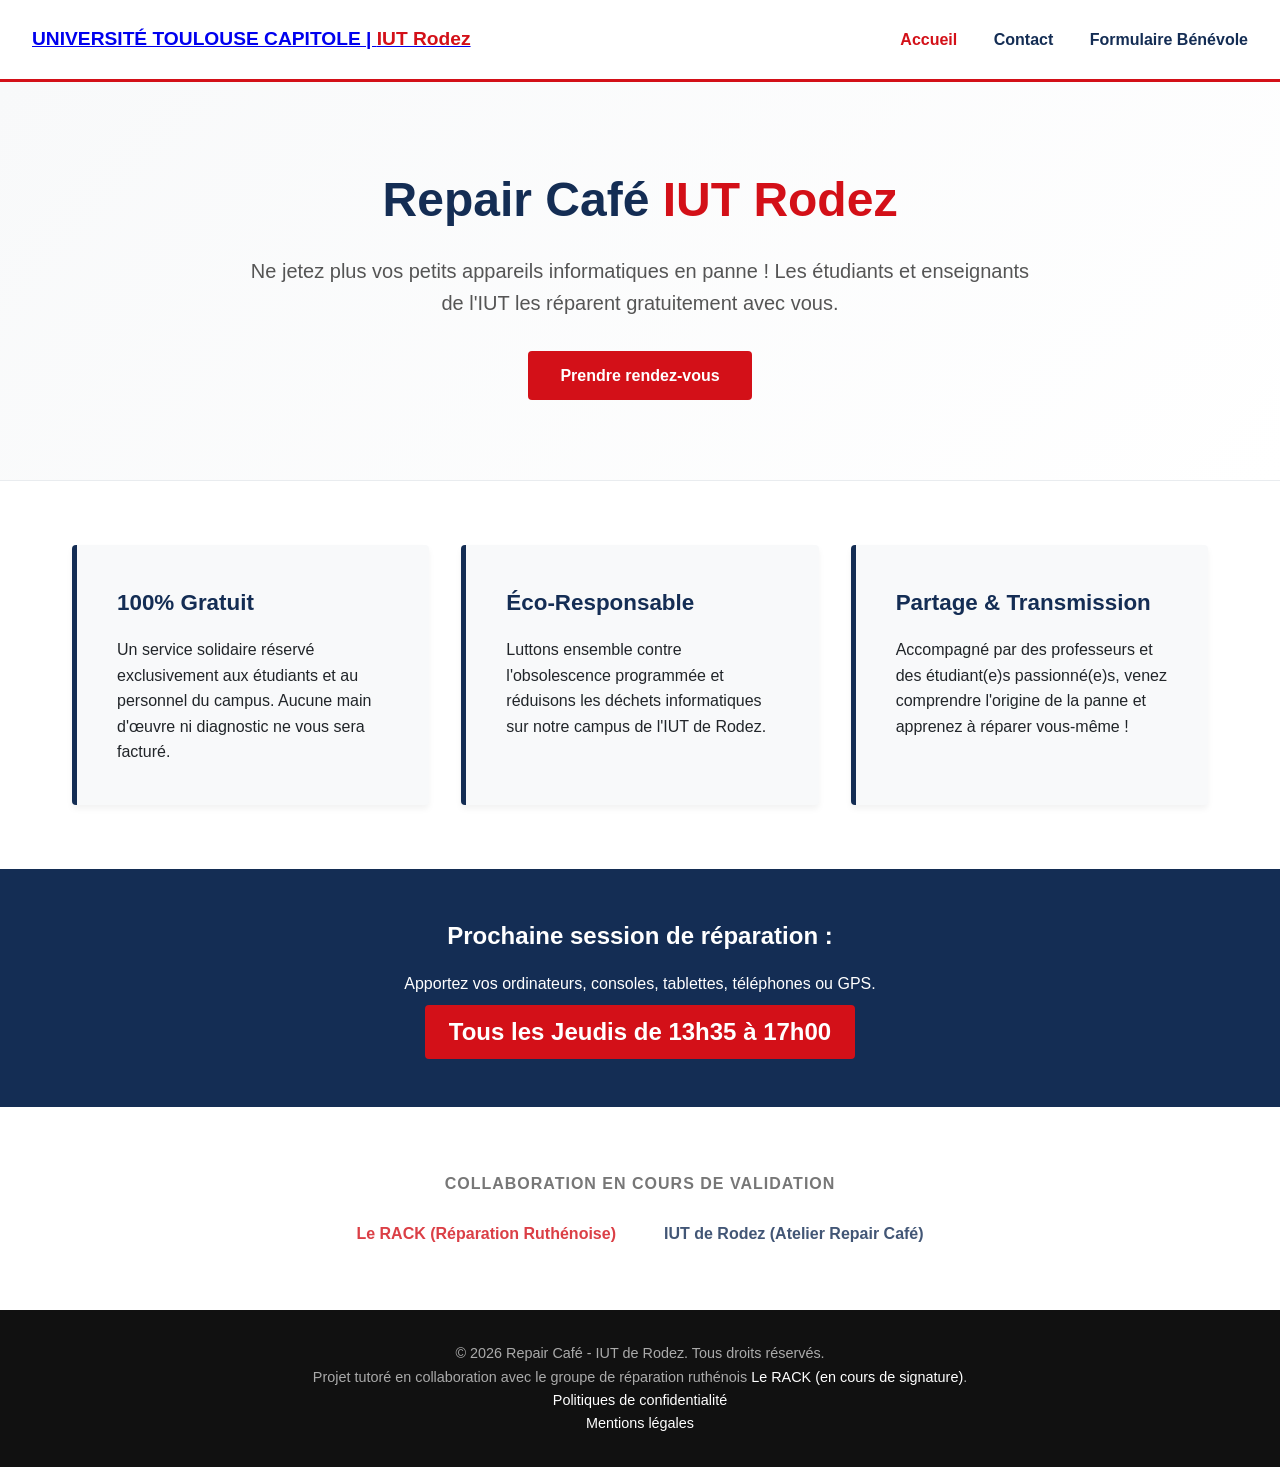
<file: index.html>
<!DOCTYPE html>
<html lang="fr">
<head>
    <meta charset="UTF-8">
    <meta name="viewport" content="width=device-width, initial-scale=1.0">
    <title>Repair Café - IUT de Rodez</title>
    <link rel="stylesheet" href="css/style.css">
</head>
<body>

    <header>
        <div class="logo-placeholder">
            <a href="index.html">UNIVERSITÉ TOULOUSE CAPITOLE | <span>IUT Rodez</span></a>
        </div>
        <nav>
            <a href="index.html" class="active">Accueil</a>
            <a href="html/contact.html">Contact</a>
            <a href="html/inscription.html">Formulaire Bénévole</a>
        </nav>
    </header>

    <section class="hero">
        <h1>Repair Café <span>IUT Rodez</span></h1>
        <p>Ne jetez plus vos petits appareils informatiques en panne ! Les étudiants et enseignants de l'IUT les réparent gratuitement avec vous.</p>
        <a href="html/contact.html" class="btn">Prendre rendez-vous</a>
    </section>

    <section class="features">
        <div class="feature-card">
            <h3>100% Gratuit</h3>
            <p>Un service solidaire réservé exclusivement aux étudiants et au personnel du campus. Aucune main d'œuvre ni diagnostic ne vous sera facturé.</p>
        </div>
        <div class="feature-card">
            <h3>Éco-Responsable</h3>
            <p>Luttons ensemble contre l'obsolescence programmée et réduisons les déchets informatiques sur notre campus de l'IUT de Rodez.</p>
        </div>
        <div class="feature-card">
            <h3>Partage & Transmission</h3>
            <p>Accompagné par des professeurs et des étudiant(e)s passionné(e)s, venez comprendre l'origine de la panne et apprenez à réparer vous-même !</p>
        </div>
    </section>

    <section class="info-banner">
        <h2>Prochaine session de réparation :</h2>
        <p>Apportez vos ordinateurs, consoles, tablettes, téléphones ou GPS.</p>
        <div class="date">Tous les Jeudis de 13h35 à 17h00</div>
    </section>

    <section class="partners">
        <p>Collaboration en cours de validation</p>
        <div class="partner-logos">
            <div class="partner-logo" style="color: var(--UT-red);">Le RACK (Réparation Ruthénoise)</div>
            <div class="partner-logo">IUT de Rodez (Atelier Repair Café)</div>
        </div>
    </section>

    <footer>
        <p>&copy; 2026 Repair Café - IUT de Rodez. Tous droits réservés.</p>
        <p>Projet tutoré en collaboration avec le groupe de réparation ruthénois <a href="https://www.asso-rack.fr/" target="_blank">Le RACK (en cours de signature)</a>.</p>
        <p><a href="html/legal/poltiques_de_confidentialite.pdf" target="_blank">Politiques de confidentialité</a></p>
        <p><a href="html/legal/mentions_legales.pdf" target="_blank">Mentions légales</a></p>
    </footer>

</body>
</html>
</file>
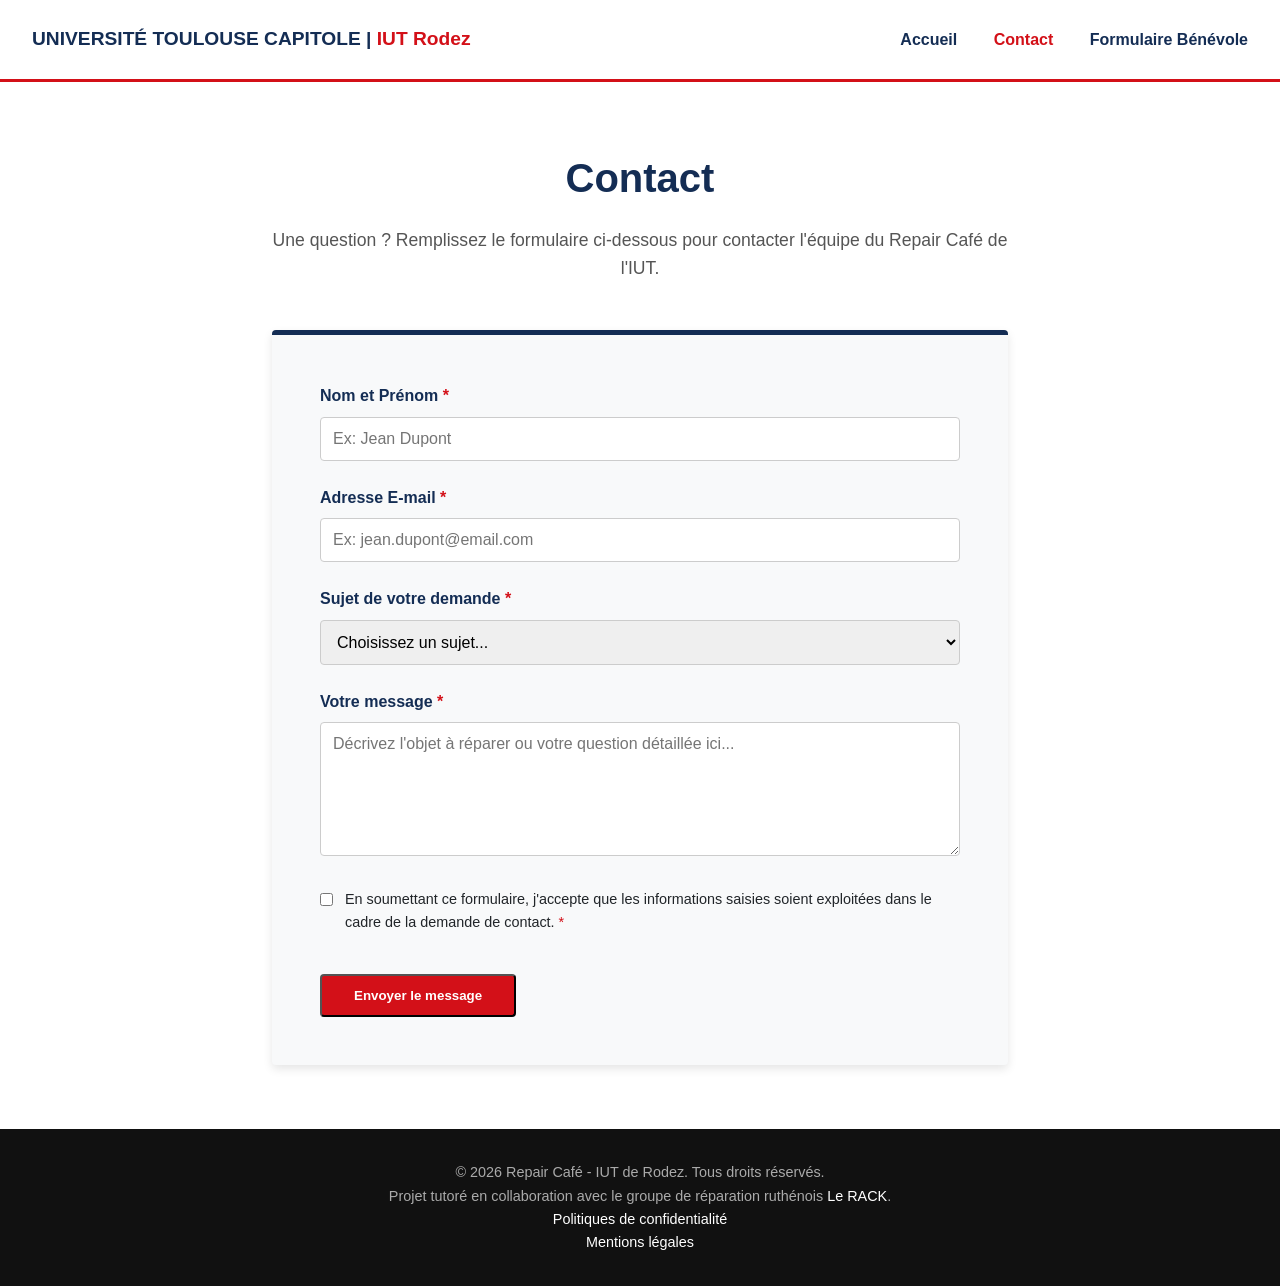
<file: html/contact.html>
<!DOCTYPE html>
<html lang="fr">
    <head>
        <meta charset="UTF-8">
        <meta name="viewport" content="width=device-width, initial-scale=1.0">
        <title>Contact Repair Café - IUT de Rodez</title>
        <link rel="stylesheet" href="../css/contact-style.css">
    </head>
    <body>

        <header>
            <div class="logo-placeholder">
                <a href="../index.html">UNIVERSITÉ TOULOUSE CAPITOLE | <span>IUT Rodez</span></a>
            </div>
            <nav>
                <a href="../index.html">Accueil</a>
                <a href="contact.html" class="active">Contact</a>
                <a href="inscription.html">Formulaire Bénévole</a>
            </nav>
        </header>

        <section class="contact-section">
            <div class="contact-header">
                <h1>Contact</h1>
                <p>Une question ? Remplissez le formulaire ci-dessous pour contacter l'équipe du Repair Café de l'IUT.</p>
            </div>
            
            <div class="form-container">
                <form action="#" method="POST">
                    <div class="form-group">
                        <label for="nom">Nom et Prénom <span style="color: var(--UT-red);">*</span></label>
                        <input type="text" id="nom" name="nom" required placeholder="Ex: Jean Dupont">
                    </div>
                    
                    <div class="form-group">
                        <label for="email">Adresse E-mail <span style="color: var(--UT-red);">*</span></label>
                        <input type="email" id="email" name="email" required placeholder="Ex: jean.dupont@email.com">
                    </div>
                    
                    <div class="form-group">
                        <label for="sujet">Sujet de votre demande <span style="color: var(--UT-red);">*</span></label>
                        <select id="sujet" name="sujet" required>
                            <option value="">Choisissez un sujet...</option>
                            <option value="rdv">Prendre rendez-vous pour une réparation</option>
                            <option value="info">Demande d'information générale</option>
                            <option value="benevole">Question à propos du bénévolat / Partenariat</option>
                            <option value="autre">Autre demande</option>
                        </select>
                    </div>
                    
                    <div class="form-group">
                        <label for="message">Votre message <span style="color: var(--UT-red);">*</span></label>
                        <textarea id="message" name="message" rows="6" required placeholder="Décrivez l'objet à réparer ou votre question détaillée ici..."></textarea>
                    </div>

                    <div class="form-group checkbox-group">
                        <input type="checkbox" id="rgpd" name="rgpd" required>
                        <label for="rgpd">En soumettant ce formulaire, j'accepte que les informations saisies soient exploitées dans le cadre de la demande de contact. <span style="color: var(--UT-red);">*</span></label>
                    </div>
                    
                    <button type="submit" class="btn">Envoyer le message</button>
                </form>
            </div>
        </section>

        <footer>
            <p>&copy; 2026 Repair Café - IUT de Rodez. Tous droits réservés.</p>
            <p>Projet tutoré en collaboration avec le groupe de réparation ruthénois <a href="https://www.asso-rack.fr/" target="_blank">Le RACK</a>.</p>
            <p><a href="legal/poltiques_de_confidentialite.pdf" target="_blank">Politiques de confidentialité</a></p>
            <p><a href="legal/mentions_legales.pdf" target="_blank">Mentions légales</a></p>
        </footer>

    </body>
</html>
</file>
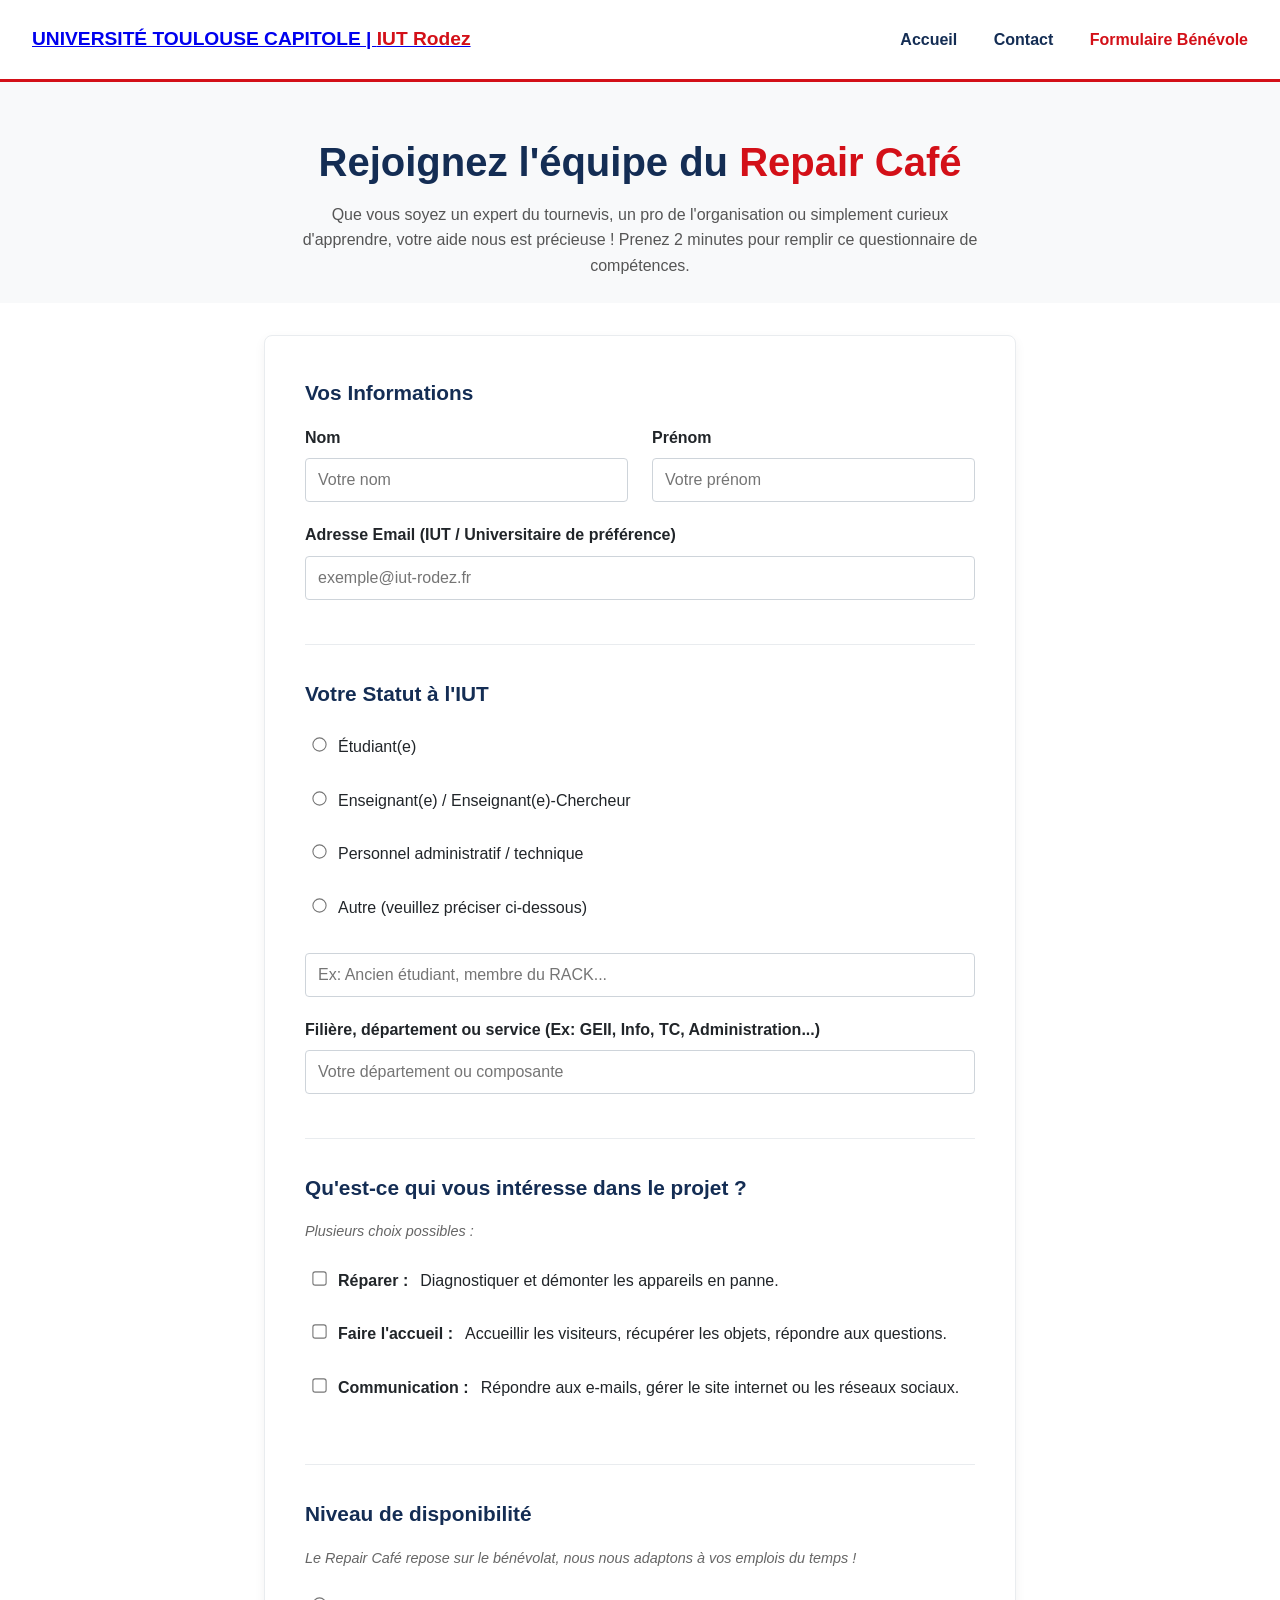
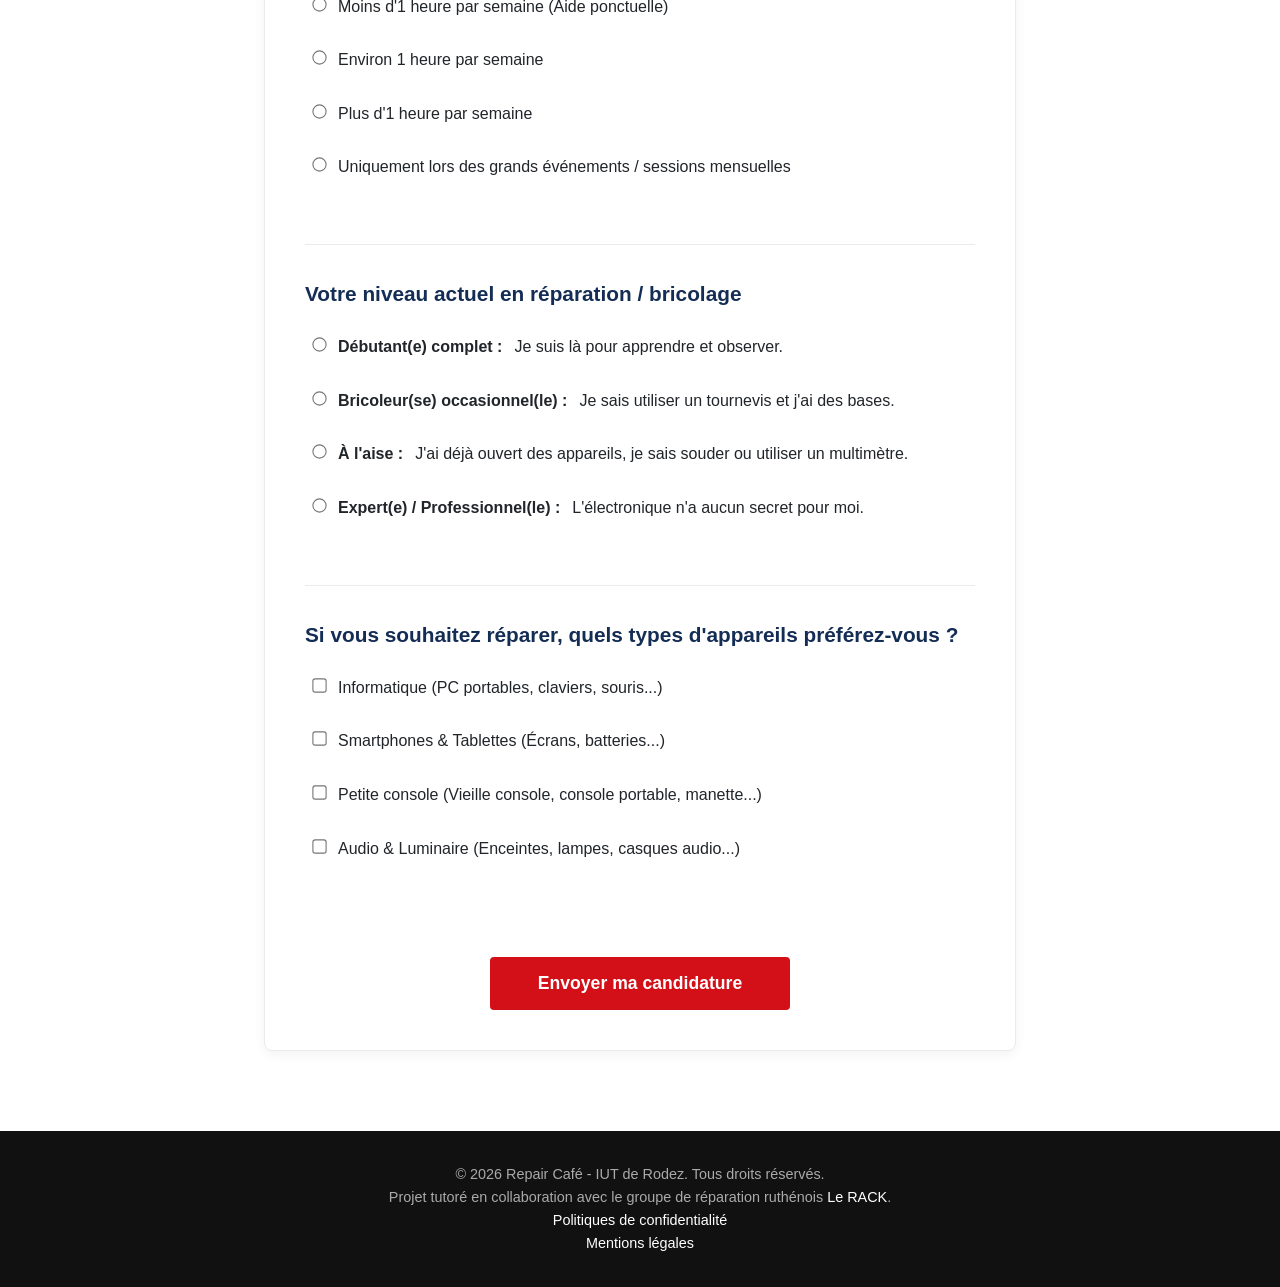
<file: html/inscription.html>
<!DOCTYPE html>
<html lang="fr">
<head>
    <meta charset="UTF-8">
    <meta name="viewport" content="width=device-width, initial-scale=1.0">
    <title>Devenir Bénévole - Repair Café IUT de Rodez</title>
    <link rel="stylesheet" href="../css/style.css">
</head>
<body>

    <header>
        <div class="logo-placeholder">
            <a href="../index.html">UNIVERSITÉ TOULOUSE CAPITOLE | <span>IUT Rodez</span></a>
        </div>
        <nav>
            <a href="../index.html">Accueil</a>
            <a href="contact.html">Contact</a>
            <a href="inscription.html" class="active">Formulaire Bénévole</a>
        </nav>
    </header>

    <section class="form-hero">
        <h1>Rejoignez l'équipe du <span>Repair Café</span></h1>
        <p>Que vous soyez un expert du tournevis, un pro de l'organisation ou simplement curieux d'apprendre, votre aide nous est précieuse ! Prenez 2 minutes pour remplir ce questionnaire de compétences.</p>
    </section>

    <main class="form-container">
        <form action="#" method="POST">
            
            <fieldset>
                <legend>Vos Informations</legend>
                
                <div class="form-group-inline">
                    <div class="form-group">
                        <label for="nom">Nom</label>
                        <input type="text" id="nom" name="nom" required placeholder="Votre nom">
                    </div>
                    <div class="form-group">
                        <label for="prenom">Prénom</label>
                        <input type="text" id="prenom" name="prenom" required placeholder="Votre prénom">
                    </div>
                </div>

                <div class="form-group">
                    <label for="email">Adresse Email (IUT / Universitaire de préférence)</label>
                    <input type="email" id="email" name="email" required placeholder="exemple@iut-rodez.fr">
                </div>
            </fieldset>

            <fieldset>
                <legend>Votre Statut à l'IUT</legend>
                <div class="form-group">
                    <label class="radio-label">
                        <input type="radio" name="statut" value="etudiant" required> Étudiant(e)
                    </label>
                    <label class="radio-label">
                        <input type="radio" name="statut" value="professeur"> Enseignant(e) / Enseignant(e)-Chercheur
                    </label>
                    <label class="radio-label">
                        <input type="radio" name="statut" value="personnel"> Personnel administratif / technique
                    </label>
                    <label class="radio-label">
                        <input type="radio" name="statut" value="autre" id="statut-autre"> Autre (veuillez préciser ci-dessous)
                    </label>
                    <input type="text" id="statut-precision" name="statut_precision" placeholder="Ex: Ancien étudiant, membre du RACK...">
                </div>

                <div class="form-group">
                    <label for="filiere">Filière, département ou service (Ex: GEII, Info, TC, Administration...)</label>
                    <input type="text" id="filiere" name="filiere" placeholder="Votre département ou composante">
                </div>
            </fieldset>

            <fieldset>
                <legend>Qu'est-ce qui vous intéresse dans le projet ?</legend>
                <p class="form-help">Plusieurs choix possibles :</p>
                <div class="form-group checkbox-group">
                    <label>
                        <input type="checkbox" name="interets" value="reparer"> <strong>Réparer :</strong> Diagnostiquer et démonter les appareils en panne.
                    </label>
                    <label>
                        <input type="checkbox" name="interets" value="accueil"> <strong>Faire l'accueil :</strong> Accueillir les visiteurs, récupérer les objets, répondre aux questions.
                    </label>
                    <label>
                        <input type="checkbox" name="interets" value="mails"> <strong>Communication :</strong> Répondre aux e-mails, gérer le site internet ou les réseaux sociaux.
                    </label>
                </div>
            </fieldset>

            <fieldset>
                <legend>Niveau de disponibilité</legend>
                <p class="form-help">Le Repair Café repose sur le bénévolat, nous nous adaptons à vos emplois du temps !</p>
                <div class="form-group">
                    <label class="radio-label">
                        <input type="radio" name="dispo" value="moins-1h" required> Moins d'1 heure par semaine (Aide ponctuelle)
                    </label>
                    <label class="radio-label">
                        <input type="radio" name="dispo" value="1h"> Environ 1 heure par semaine
                    </label>
                    <label class="radio-label">
                        <input type="radio" name="dispo" value="plus-1h"> Plus d'1 heure par semaine
                    </label>
                    <label class="radio-label">
                        <input type="radio" name="dispo" value="evenementiel"> Uniquement lors des grands événements / sessions mensuelles
                    </label>
                </div>
            </fieldset>

            <fieldset>
                <legend>Votre niveau actuel en réparation / bricolage</legend>
                <div class="form-group">
                    <label class="radio-label">
                        <input type="radio" name="niveau" value="debutant" required> <strong>Débutant(e) complet :</strong> Je suis là pour apprendre et observer.
                    </label>
                    <label class="radio-label">
                        <input type="radio" name="niveau" value="bricoleur"> <strong>Bricoleur(se) occasionnel(le) :</strong> Je sais utiliser un tournevis et j'ai des bases.
                    </label>
                    <label class="radio-label">
                        <input type="radio" name="niveau" value="intermediaire"> <strong>À l'aise :</strong> J'ai déjà ouvert des appareils, je sais souder ou utiliser un multimètre.
                    </label>
                    <label class="radio-label">
                        <input type="radio" name="niveau" value="expert"> <strong>Expert(e) / Professionnel(le) :</strong> L'électronique n'a aucun secret pour moi.
                    </label>
                </div>
            </fieldset>

            <fieldset>
                <legend>Si vous souhaitez réparer, quels types d'appareils préférez-vous ?</legend>
                <div class="form-group checkbox-group">
                    <label><input type="checkbox" name="appareils" value="informatique"> Informatique (PC portables, claviers, souris...)</label>
                    <label><input type="checkbox" name="appareils" value="smartphones"> Smartphones & Tablettes (Écrans, batteries...)</label>
                    <label><input type="checkbox" name="appareils" value="console"> Petite console (Vieille console, console portable, manette...)</label>
                    <label><input type="checkbox" name="appareils" value="audio"> Audio & Luminaire (Enceintes, lampes, casques audio...)</label>
                </div>
            </fieldset>

            <div class="form-submit">
                <button type="submit" class="btn">Envoyer ma candidature</button>
            </div>
        </form>
    </main>

    <footer>
        <p>&copy; 2026 Repair Café - IUT de Rodez. Tous droits réservés.</p>
        <p>Projet tutoré en collaboration avec le groupe de réparation ruthénois <a href="https://www.asso-rack.fr/" target="_blank">Le RACK</a>.</p>
        <p><a href="legal/poltiques_de_confidentialite.pdf" target="_blank">Politiques de confidentialité</a></p>
        <p><a href="legal/mentions_legales.pdf" target="_blank">Mentions légales</a></p>
    </footer>

</body>
</html>
</file>
<file: css/style.css>
/* --- CODE SPÉCIFIQUE AU FORMULAIRE D'INSCRIPTION --- */

:root {
    --UT-red: #D31018;       /* Rouge Université Toulouse Capitole */
    --IUT-blue: #142D54;     /* Bleu nuit IUT */
    --bg-white: #FFFFFF;     /* Fond blanc demandé */
    --light-gray: #F8F9FA;   /* Gris très clair pour les zones de contenu */
    --text-dark: #212529;    /* Couleur du texte principal */
}

* {
    margin: 0;
    padding: 0;
    box-sizing: border-box;
    font-family: 'Segoe UI', Tahoma, Geneva, Verdana, sans-serif;
}

body {
    background-color: var(--bg-white);
    color: var(--text-dark);
    line-height: 1.6;
}

/* --- HEADER & NAVIGATION --- */
header {
    border-bottom: 3px solid var(--UT-red);
    padding: 1.5rem 2rem;
    display: flex;
    justify-content: space-between;
    align-items: center;
    background-color: var(--bg-white);
}

.logo-placeholder {
    font-weight: bold;
    font-size: 1.2rem;
    color: var(--IUT-blue);
}

.logo-placeholder span {
    color: var(--UT-red);
}

nav a {
    text-decoration: none;
    color: var(--IUT-blue);
    font-weight: 600;
    margin-left: 2rem;
    transition: color 0.3s;
}

nav a:hover, nav a.active {
    color: var(--UT-red);
}

/* --- HERO SECTION --- */
.hero {
    padding: 5rem 2rem;
    text-align: center;
    background: linear-gradient(135deg, var(--light-gray) 0%, var(--bg-white) 100%);
    border-bottom: 1px solid #E9ECEF;
}

.hero h1 {
    font-size: 3rem;
    color: var(--IUT-blue);
    margin-bottom: 1rem;
}

.hero h1 span {
    color: var(--UT-red);
}

.hero p {
    font-size: 1.25rem;
    max-width: 800px;
    margin: 0 auto 2rem auto;
    color: #555;
}

.btn {
    display: inline-block;
    background-color: var(--UT-red);
    color: var(--bg-white);
    padding: 0.75rem 2rem;
    text-decoration: none;
    font-weight: bold;
    border-radius: 4px;
    transition: background-color 0.3s, transform 0.2s;
}

.btn:hover {
    background-color: #A80D13;
    transform: translateY(-2px);
}

/* --- MAIN FEATURES --- */
.features {
    max-width: 1200px;
    margin: 4rem auto;
    padding: 0 2rem;
    display: grid;
    grid-template-columns: repeat(auto-fit, minmax(300px, 1fr));
    gap: 2rem;
}

.feature-card {
    background-color: var(--light-gray);
    padding: 2.5rem;
    border-left: 5px solid var(--IUT-blue);
    border-radius: 4px;
    box-shadow: 0 4px 6px rgba(0,0,0,0.05);
}

.feature-card h3 {
    color: var(--IUT-blue);
    margin-bottom: 1rem;
    font-size: 1.4rem;
}

/* --- LIVE INFO BANNER --- */
.info-banner {
    background-color: var(--IUT-blue);
    color: var(--bg-white);
    padding: 3rem 2rem;
    text-align: center;
    margin-top: 4rem;
}

.info-banner h2 {
    margin-bottom: 1rem;
    color: var(--bg-white);
}

.info-banner .date {
    font-size: 1.5rem;
    color: #FFF;
    font-weight: bold;
    background-color: var(--UT-red);
    display: inline-block;
    padding: 0.5rem 1.5rem;
    border-radius: 4px;
    margin-top: 0.5rem;
}

/* --- PARTNERS --- */
.partners {
    text-align: center;
    padding: 4rem 2rem;
    background-color: var(--bg-white);
}

.partners p {
    font-weight: 600;
    color: #777;
    margin-bottom: 1.5rem;
    text-transform: uppercase;
    letter-spacing: 1px;
}

.partner-logos {
    display: flex;
    justify-content: center;
    align-items: center;
    gap: 3rem;
    flex-wrap: wrap;
}

.partner-logo {
    font-weight: bold;
    color: var(--IUT-blue);
    opacity: 0.8;
}

/* --- FOOTER --- */
footer {
    background-color: #111;
    color: #AAA;
    text-align: center;
    padding: 2rem;
    font-size: 0.9rem;
}

footer a {
    color: var(--bg-white);
    text-decoration: none;
}

/* Responsive */
@media (max-width: 768px) {
    header {
        flex-direction: column;
        gap: 1rem;
    }
    nav a {
        margin: 0 1rem;
    }
    .hero h1 {
        font-size: 2.2rem;
    }
}

.form-hero {
    padding: 3rem 2rem 1.5rem 2rem;
    text-align: center;
    background-color: var(--light-gray);
}

.form-hero h1 {
    color: var(--IUT-blue);
    font-size: 2.5rem;
    margin-bottom: 0.5rem;
}

.form-hero h1 span {
    color: var(--UT-red);
}

.form-hero p {
    max-width: 700px;
    margin: 0 auto;
    color: #555;
}

.form-container {
    max-width: 800px;
    margin: 2rem auto 5rem auto;
    padding: 0 1.5rem;
}

form {
    background-color: var(--bg-white);
    border: 1px solid #E9ECEF;
    border-radius: 8px;
    padding: 2.5rem;
    box-shadow: 0 4px 12px rgba(0, 0, 0, 0.05);
}

fieldset {
    border: none;
    border-bottom: 1px solid #E9ECEF;
    margin-bottom: 2rem;
    padding-bottom: 1.5rem;
}

fieldset:last-of-type {
    border-bottom: none;
    margin-bottom: 1rem;
}

legend {
    font-size: 1.3rem;
    font-weight: bold;
    color: var(--IUT-blue);
    margin-bottom: 1rem;
    padding: 0;
}

.form-help {
    font-size: 0.9rem;
    color: #666;
    margin-bottom: 1rem;
    font-style: italic;
}

.form-group {
    margin-bottom: 1.25rem;
    display: flex;
    flex-direction: column;
}

.form-group-inline {
    display: flex;
    gap: 1.5rem;
}

.form-group-inline .form-group {
    flex: 1;
}

label {
    font-weight: 600;
    margin-bottom: 0.5rem;
    color: var(--text-dark);
}

input[type="text"],
input[type="email"],
select {
    width: 100%;
    padding: 0.75rem;
    border: 1px solid #CED4DA;
    border-radius: 4px;
    font-size: 1rem;
    transition: border-color 0.2s, box-shadow 0.2s;
}

input[type="text"]:focus,
input[type="email"]:focus {
    outline: none;
    border-color: var(--IUT-blue);
    box-shadow: 0 0 0 3px rgba(20, 45, 84, 0.15);
}

/* Gestion spécifique du champ précision caché sous "Autre" */
#statut-precision {
    margin-top: 0.75rem;
}

/* Styles pour les Radios et Checkboxes */
.radio-label, 
.checkbox-group label {
    display: flex;
    align-items: flex-start;
    gap: 0.75rem;
    font-weight: normal;
    cursor: pointer;
    margin-bottom: 0.75rem;
    padding: 0.5rem;
    border-radius: 4px;
    transition: background-color 0.2s;
}

.radio-label:hover, 
.checkbox-group label:hover {
    background-color: var(--light-gray);
}

input[type="radio"],
input[type="checkbox"] {
    margin-top: 0.25rem;
    accent-color: var(--UT-red); /* Utilise la couleur rouge du logo pour les boutons cochés */
    transform: scale(1.1);
}

.form-submit {
    text-align: center;
    margin-top: 2rem;
}

.form-submit button.btn {
    border: none;
    cursor: pointer;
    font-size: 1.1rem;
    width: auto;
    padding: 1rem 3rem;
}

/* Version mobile du formulaire */
@media (max-width: 600px) {
    .form-group-inline {
        flex-direction: column;
        gap: 0;
    }
    form {
        padding: 1.5rem;
    }
}
</file>
<file: css/contact-style.css>
:root {
    --UT-red: #D31018;       /* Rouge Université Toulouse Capitole */
    --IUT-blue: #142D54;     /* Bleu nuit IUT */
    --bg-white: #FFFFFF;     /* Fond blanc demandé */
    --light-gray: #F8F9FA;   /* Gris très clair pour les zones de contenu */
    --text-dark: #212529;    /* Couleur du texte principal */
}

* {
    margin: 0;
    padding: 0;
    box-sizing: border-box;
    font-family: 'Segoe UI', Tahoma, Geneva, Verdana, sans-serif;
}

body {
    background-color: var(--bg-white);
    color: var(--text-dark);
    line-height: 1.6;
}

/* --- HEADER & NAVIGATION --- */
header {
    border-bottom: 3px solid var(--UT-red);
    padding: 1.5rem 2rem;
    display: flex;
    justify-content: space-between;
    align-items: center;
    background-color: var(--bg-white);
}

.logo-placeholder {
    font-weight: bold;
    font-size: 1.2rem;
    color: var(--IUT-blue);
}

.logo-placeholder span {
    color: var(--UT-red);
}

nav a {
    text-decoration: none;
    color: var(--IUT-blue);
    font-weight: 600;
    margin-left: 2rem;
    transition: color 0.3s;
}

a {
    text-decoration: none;
    color: inherit;
}

nav a:hover, nav a.active {
    color: var(--UT-red);
}

/* --- HERO SECTION --- */
.hero {
    padding: 5rem 2rem;
    text-align: center;
    background: linear-gradient(135deg, var(--light-gray) 0%, var(--bg-white) 100%);
    border-bottom: 1px solid #E9ECEF;
}

.hero h1 {
    font-size: 3rem;
    color: var(--IUT-blue);
    margin-bottom: 1rem;
}

.hero h1 span {
    color: var(--UT-red);
}

.hero p {
    font-size: 1.25rem;
    max-width: 800px;
    margin: 0 auto 2rem auto;
    color: #555;
}

.btn {
    display: inline-block;
    background-color: var(--UT-red);
    color: var(--bg-white);
    padding: 0.75rem 2rem;
    text-decoration: none;
    font-weight: bold;
    border-radius: 4px;
    transition: background-color 0.3s, transform 0.2s;
}

.btn:hover {
    background-color: #A80D13;
    transform: translateY(-2px);
}

/* --- MAIN FEATURES --- */
.features {
    max-width: 1200px;
    margin: 4rem auto;
    padding: 0 2rem;
    display: grid;
    grid-template-columns: repeat(auto-fit, minmax(300px, 1fr));
    gap: 2rem;
}

.feature-card {
    background-color: var(--light-gray);
    padding: 2.5rem;
    border-left: 5px solid var(--IUT-blue);
    border-radius: 4px;
    box-shadow: 0 4px 6px rgba(0,0,0,0.05);
}

.feature-card h3 {
    color: var(--IUT-blue);
    margin-bottom: 1rem;
    font-size: 1.4rem;
}

/* --- LIVE INFO BANNER --- */
.info-banner {
    background-color: var(--IUT-blue);
    color: var(--bg-white);
    padding: 3rem 2rem;
    text-align: center;
    margin-top: 4rem;
}

.info-banner h2 {
    margin-bottom: 1rem;
    color: var(--bg-white);
}

.info-banner .date {
    font-size: 1.5rem;
    color: #FFF;
    font-weight: bold;
    background-color: var(--UT-red);
    display: inline-block;
    padding: 0.5rem 1.5rem;
    border-radius: 4px;
    margin-top: 0.5rem;
}

/* --- PARTNERS --- */
.partners {
    text-align: center;
    padding: 4rem 2rem;
    background-color: var(--bg-white);
}

.partners p {
    font-weight: 600;
    color: #777;
    margin-bottom: 1.5rem;
    text-transform: uppercase;
    letter-spacing: 1px;
}

.partner-logos {
    display: flex;
    justify-content: center;
    align-items: center;
    gap: 3rem;
    flex-wrap: wrap;
}

.partner-logo {
    font-weight: bold;
    color: var(--IUT-blue);
    opacity: 0.8;
}

/* --- FOOTER --- */
footer {
    background-color: #111;
    color: #AAA;
    text-align: center;
    padding: 2rem;
    font-size: 0.9rem;
}

footer a {
    color: var(--bg-white);
    text-decoration: none;
}

/* Responsive */
@media (max-width: 768px) {
    header {
        flex-direction: column;
        gap: 1rem;
    }
    nav a {
        margin: 0 1rem;
    }
    .hero h1 {
        font-size: 2.2rem;
    }
}

.contact-section {
    max-width: 800px;
    margin: 4rem auto; /* Centre le formulaire au milieu de la page */
    padding: 0 2rem;
}

.contact-header {
    text-align: center;
    margin-bottom: 3rem;
}

.contact-header h1 {
    color: var(--IUT-blue);
    font-size: 2.5rem;
    margin-bottom: 1rem;
}

.contact-header p {
    color: #555;
    font-size: 1.1rem;
}

.form-container {
    background-color: var(--light-gray);
    padding: 3rem;
    border-top: 5px solid var(--IUT-blue);
    border-radius: 4px;
    box-shadow: 0 4px 10px rgba(0,0,0,0.1);
}

.form-group {
    margin-bottom: 1.5rem;
    display: flex;
    flex-direction: column; /* Met le label au-dessus du champ */
}

.form-group label {
    font-weight: 600;
    color: var(--IUT-blue);
    margin-bottom: 0.5rem;
}

.form-group input, 
.form-group select, 
.form-group textarea {
    width: 100%;
    padding: 0.75rem;
    border: 1px solid #ccc;
    border-radius: 4px;
    font-family: inherit;
    font-size: 1rem;
}

.form-group input:focus, 
.form-group select:focus, 
.form-group textarea:focus {
    outline: none;
    border-color: var(--IUT-blue);
    box-shadow: 0 0 0 2px rgba(211, 16, 24, 0.1);
}

.checkbox-group {
    flex-direction: row;
    align-items: flex-start;
    gap: 0.75rem;
    margin: 2rem 0;
}

.checkbox-group input[type="checkbox"] {
    width: auto;
    margin-top: 0.3rem;
    cursor: pointer;
}

.checkbox-group label {
    font-weight: normal;
    font-size: 0.9rem;
    color: var(--text-dark);
}

.checkbox-group a {
    color: var(--UT-red);
    text-decoration: underline;
}

.footer-links {
    margin-top: 1rem;
    padding-top: 1rem;
    border-top: 1px solid #333;
}

.footer-links a {
    color: var(--bg-white);
    text-decoration: none;
    margin: 0 1rem;
    transition: color 0.3s;
}

.footer-links a:hover {
    color: var(--UT-red);
}
</file>
